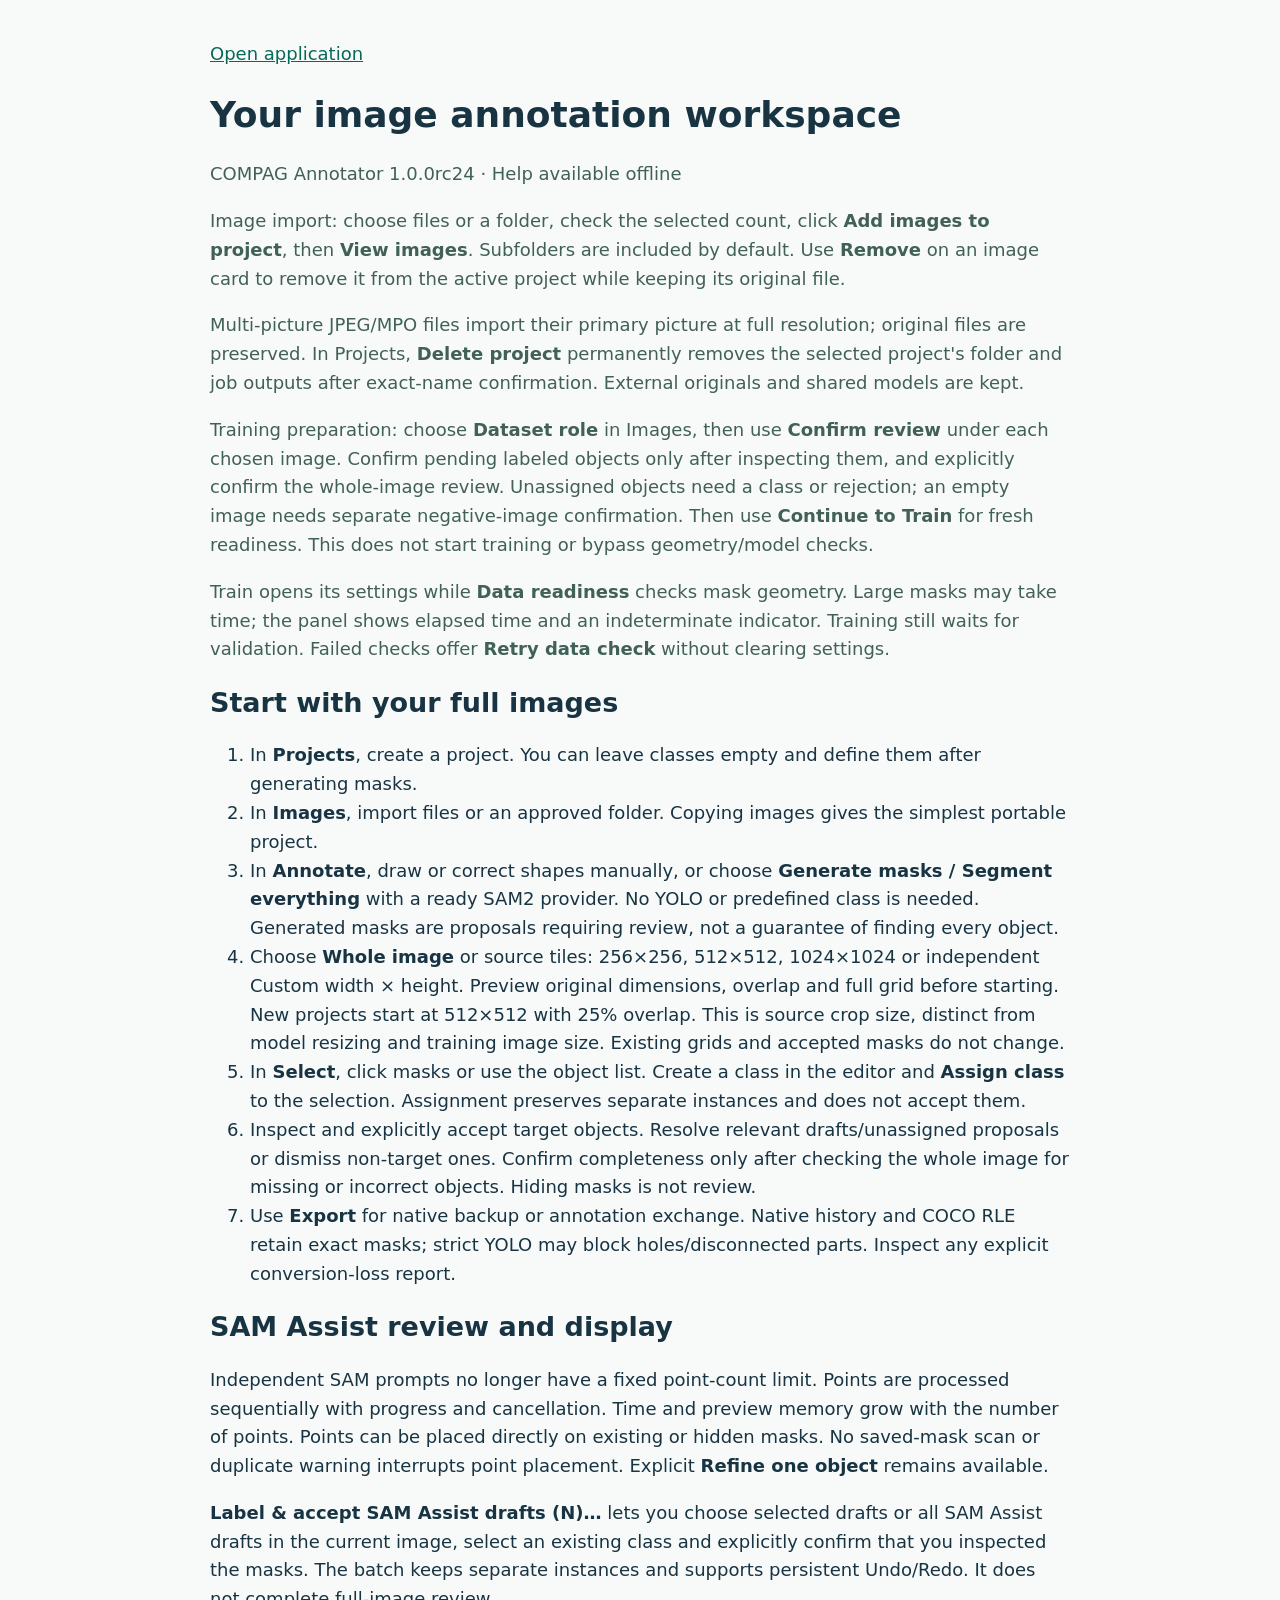
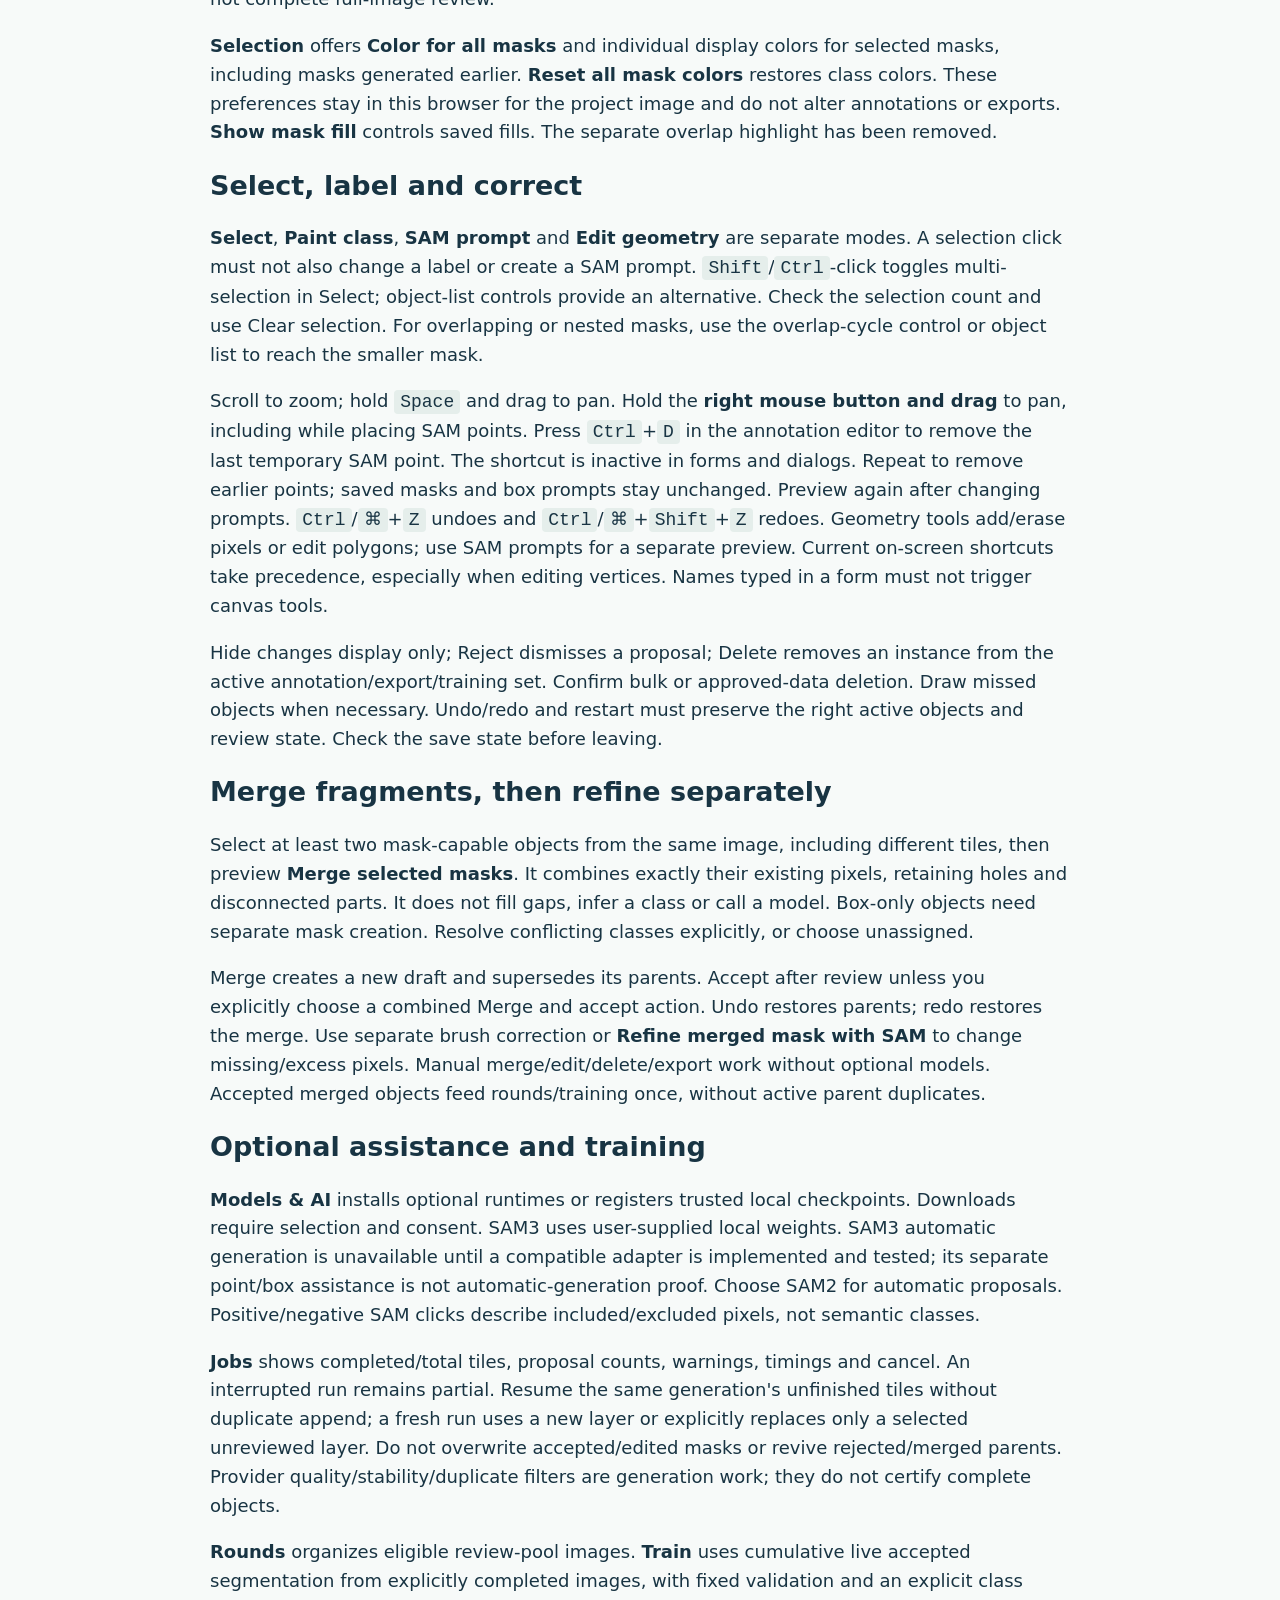
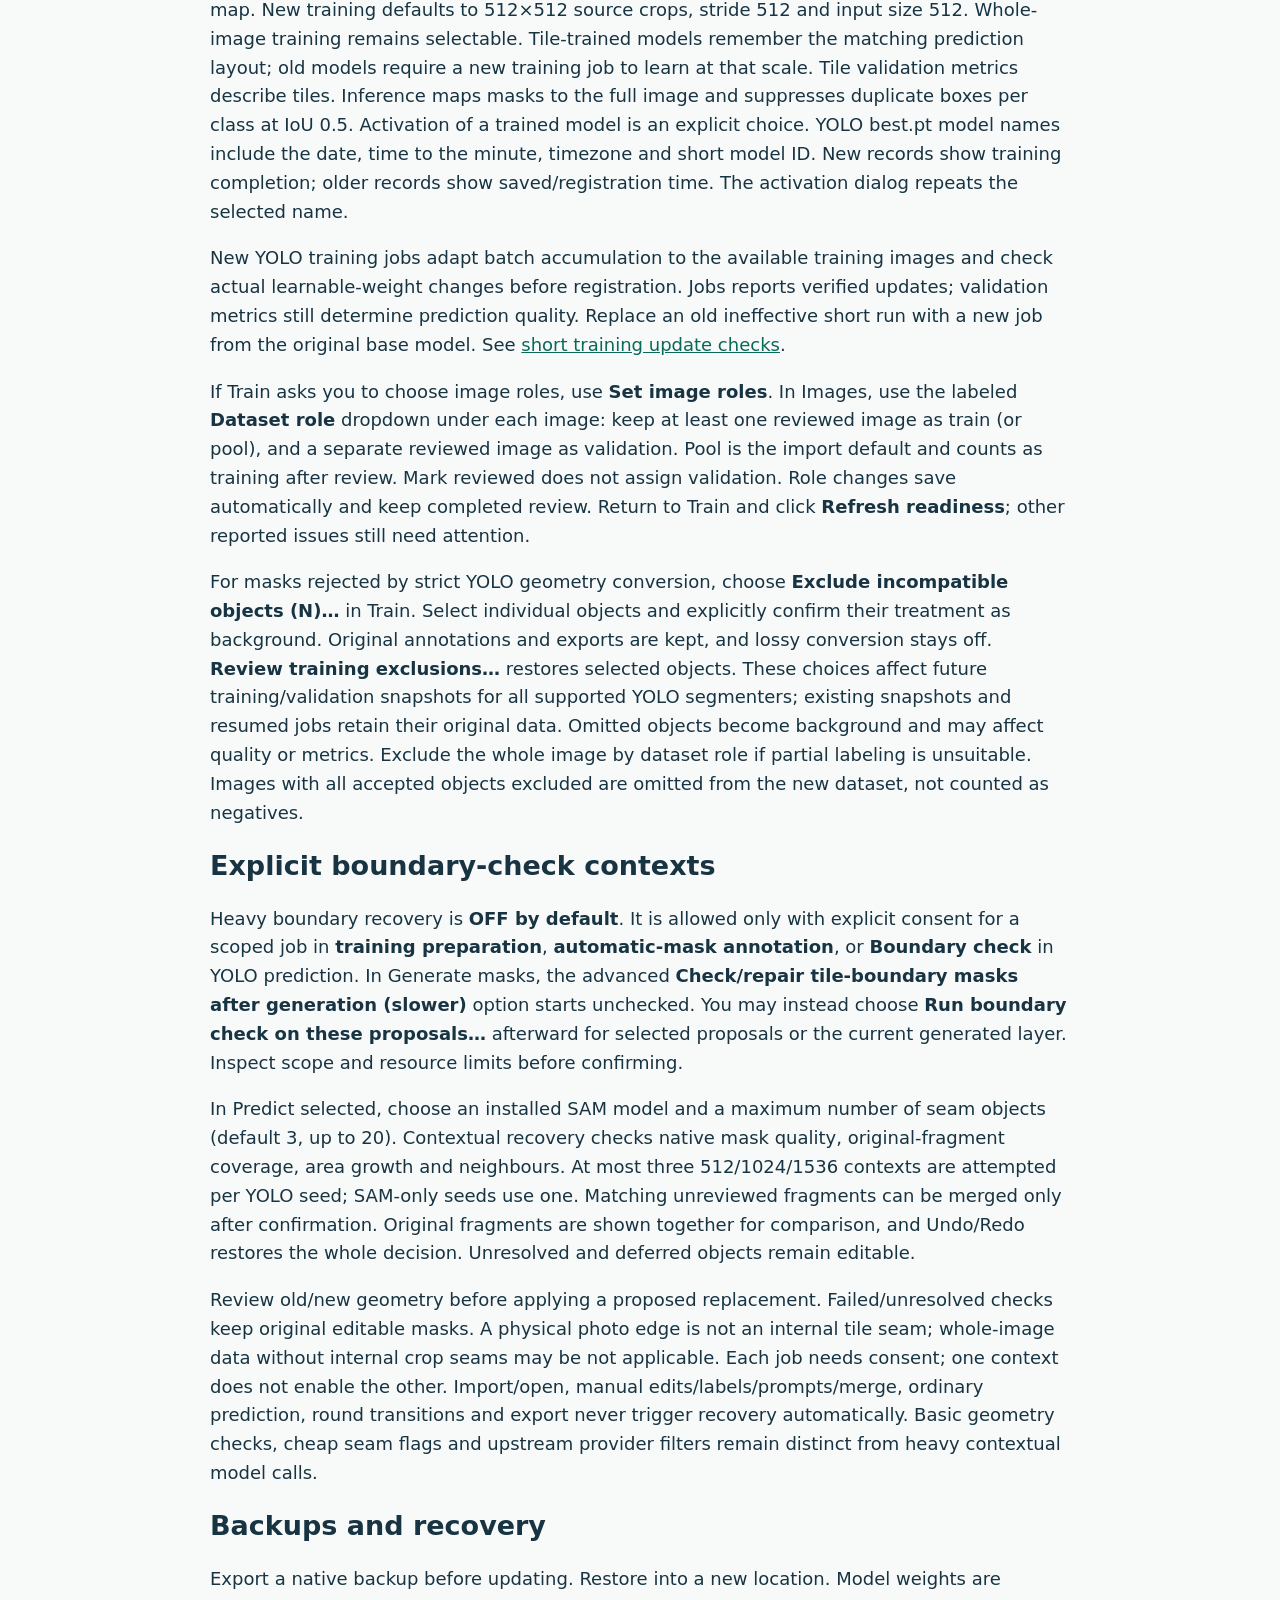
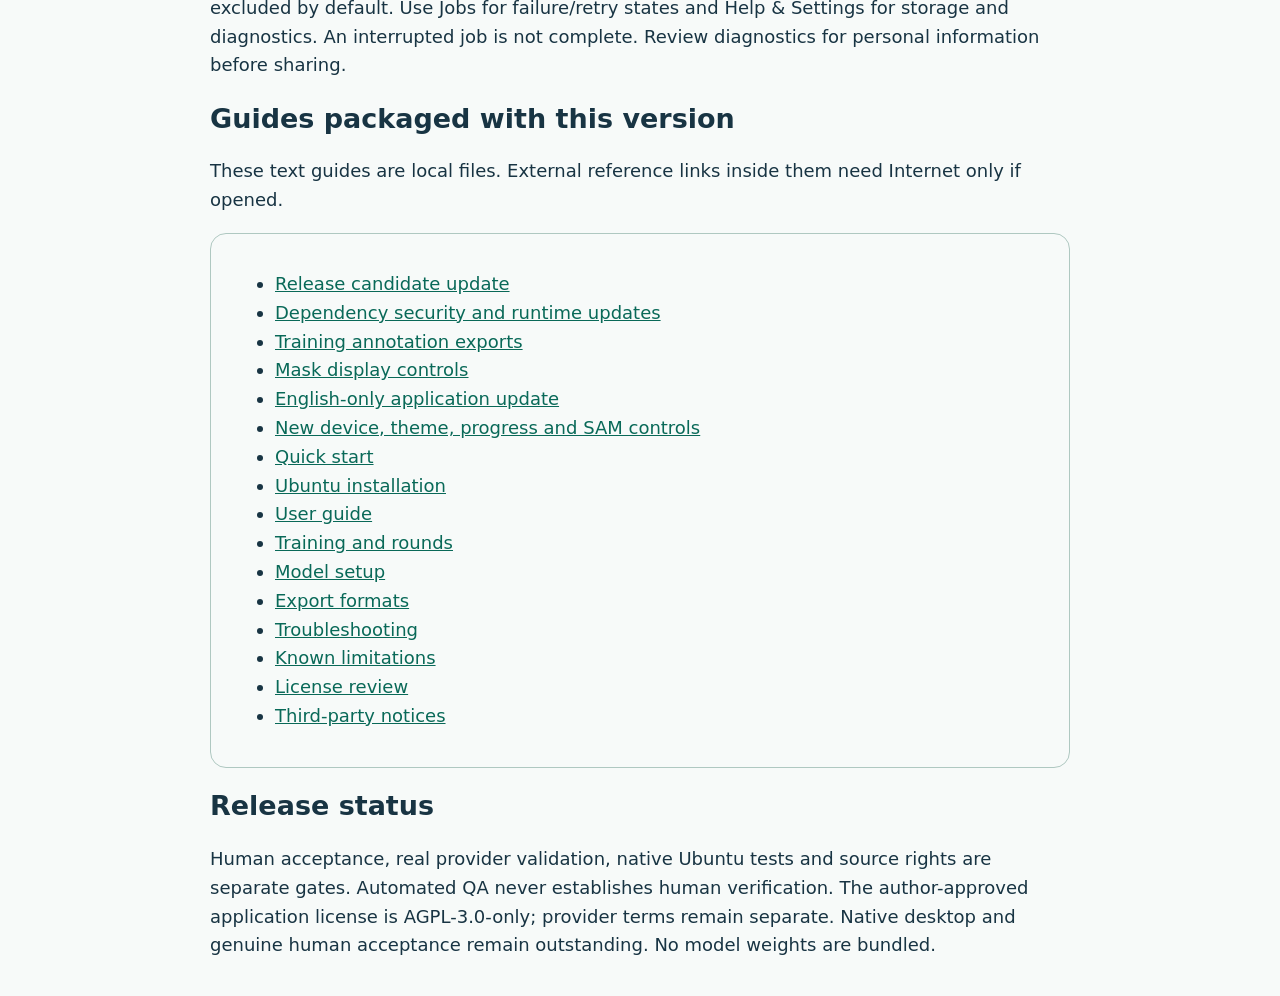
<file: src/compag_annotator/help/index.html>
<!doctype html>
<html lang="en">
<head><meta charset="utf-8"><meta name="viewport" content="width=device-width,initial-scale=1"><title>COMPAG Annotator · Offline help</title>
<style>body{font:18px/1.6 system-ui,sans-serif;max-width:860px;margin:40px auto;padding:0 24px;color:#183443;background:#f7faf9}a{color:#096958}h1,h2{line-height:1.2}nav{border:1px solid #afc8c1;border-radius:16px;padding:18px 24px}kbd{background:#e5eeeb;border-radius:4px;padding:2px 6px}table{border-collapse:collapse}td,th{border:1px solid #b8c7c3;padding:8px}header p{color:#416058}</style></head>
<body>
<header><a href="/">Open application</a><h1>Your image annotation workspace</h1><p>COMPAG Annotator 1.0.0rc24 · Help available offline</p><p>Image import: choose files or a folder, check the selected count, click <strong>Add images to project</strong>, then <strong>View images</strong>. Subfolders are included by default. Use <strong>Remove</strong> on an image card to remove it from the active project while keeping its original file.</p><p>Multi-picture JPEG/MPO files import their primary picture at full resolution; original files are preserved. In Projects, <strong>Delete project</strong> permanently removes the selected project's folder and job outputs after exact-name confirmation. External originals and shared models are kept.</p><p>Training preparation: choose <strong>Dataset role</strong> in Images, then use <strong>Confirm review</strong> under each chosen image. Confirm pending labeled objects only after inspecting them, and explicitly confirm the whole-image review. Unassigned objects need a class or rejection; an empty image needs separate negative-image confirmation. Then use <strong>Continue to Train</strong> for fresh readiness. This does not start training or bypass geometry/model checks.</p><p>Train opens its settings while <strong>Data readiness</strong> checks mask geometry. Large masks may take time; the panel shows elapsed time and an indeterminate indicator. Training still waits for validation. Failed checks offer <strong>Retry data check</strong> without clearing settings.</p></header>
<h2>Start with your full images</h2>
<ol><li>In <strong>Projects</strong>, create a project. You can leave classes empty and define them after generating masks.</li><li>In <strong>Images</strong>, import files or an approved folder. Copying images gives the simplest portable project.</li><li>In <strong>Annotate</strong>, draw or correct shapes manually, or choose <strong>Generate masks / Segment everything</strong> with a ready SAM2 provider. No YOLO or predefined class is needed. Generated masks are proposals requiring review, not a guarantee of finding every object.</li><li>Choose <strong>Whole image</strong> or source tiles: 256×256, 512×512, 1024×1024 or independent Custom width × height. Preview original dimensions, overlap and full grid before starting. New projects start at 512×512 with 25% overlap. This is source crop size, distinct from model resizing and training image size. Existing grids and accepted masks do not change.</li><li>In <strong>Select</strong>, click masks or use the object list. Create a class in the editor and <strong>Assign class</strong> to the selection. Assignment preserves separate instances and does not accept them.</li><li>Inspect and explicitly accept target objects. Resolve relevant drafts/unassigned proposals or dismiss non-target ones. Confirm completeness only after checking the whole image for missing or incorrect objects. Hiding masks is not review.</li><li>Use <strong>Export</strong> for native backup or annotation exchange. Native history and COCO RLE retain exact masks; strict YOLO may block holes/disconnected parts. Inspect any explicit conversion-loss report.</li></ol>
<h2>SAM Assist review and display</h2>
<p>Independent SAM prompts no longer have a fixed point-count limit. Points are processed sequentially with progress and cancellation. Time and preview memory grow with the number of points. Points can be placed directly on existing or hidden masks. No saved-mask scan or duplicate warning interrupts point placement. Explicit <strong>Refine one object</strong> remains available.</p>
<p><strong>Label &amp; accept SAM Assist drafts (N)…</strong> lets you choose selected drafts or all SAM Assist drafts in the current image, select an existing class and explicitly confirm that you inspected the masks. The batch keeps separate instances and supports persistent Undo/Redo. It does not complete full-image review.</p>
<p><strong>Selection</strong> offers <strong>Color for all masks</strong> and individual display colors for selected masks, including masks generated earlier. <strong>Reset all mask colors</strong> restores class colors. These preferences stay in this browser for the project image and do not alter annotations or exports. <strong>Show mask fill</strong> controls saved fills. The separate overlap highlight has been removed.</p>
<h2>Select, label and correct</h2>
<p><strong>Select</strong>, <strong>Paint class</strong>, <strong>SAM prompt</strong> and <strong>Edit geometry</strong> are separate modes. A selection click must not also change a label or create a SAM prompt. <kbd>Shift</kbd>/<kbd>Ctrl</kbd>-click toggles multi-selection in Select; object-list controls provide an alternative. Check the selection count and use Clear selection. For overlapping or nested masks, use the overlap-cycle control or object list to reach the smaller mask.</p>
<p>Scroll to zoom; hold <kbd>Space</kbd> and drag to pan. Hold the <strong>right mouse button and drag</strong> to pan, including while placing SAM points. Press <kbd>Ctrl</kbd>+<kbd>D</kbd> in the annotation editor to remove the last temporary SAM point. The shortcut is inactive in forms and dialogs. Repeat to remove earlier points; saved masks and box prompts stay unchanged. Preview again after changing prompts. <kbd>Ctrl</kbd>/<kbd>⌘</kbd>+<kbd>Z</kbd> undoes and <kbd>Ctrl</kbd>/<kbd>⌘</kbd>+<kbd>Shift</kbd>+<kbd>Z</kbd> redoes. Geometry tools add/erase pixels or edit polygons; use SAM prompts for a separate preview. Current on-screen shortcuts take precedence, especially when editing vertices. Names typed in a form must not trigger canvas tools.</p>
<p>Hide changes display only; Reject dismisses a proposal; Delete removes an instance from the active annotation/export/training set. Confirm bulk or approved-data deletion. Draw missed objects when necessary. Undo/redo and restart must preserve the right active objects and review state. Check the save state before leaving.</p>
<h2>Merge fragments, then refine separately</h2>
<p>Select at least two mask-capable objects from the same image, including different tiles, then preview <strong>Merge selected masks</strong>. It combines exactly their existing pixels, retaining holes and disconnected parts. It does not fill gaps, infer a class or call a model. Box-only objects need separate mask creation. Resolve conflicting classes explicitly, or choose unassigned.</p>
<p>Merge creates a new draft and supersedes its parents. Accept after review unless you explicitly choose a combined Merge and accept action. Undo restores parents; redo restores the merge. Use separate brush correction or <strong>Refine merged mask with SAM</strong> to change missing/excess pixels. Manual merge/edit/delete/export work without optional models. Accepted merged objects feed rounds/training once, without active parent duplicates.</p>
<h2>Optional assistance and training</h2>
<p><strong>Models &amp; AI</strong> installs optional runtimes or registers trusted local checkpoints. Downloads require selection and consent. SAM3 uses user-supplied local weights. SAM3 automatic generation is unavailable until a compatible adapter is implemented and tested; its separate point/box assistance is not automatic-generation proof. Choose SAM2 for automatic proposals. Positive/negative SAM clicks describe included/excluded pixels, not semantic classes.</p>
<p><strong>Jobs</strong> shows completed/total tiles, proposal counts, warnings, timings and cancel. An interrupted run remains partial. Resume the same generation's unfinished tiles without duplicate append; a fresh run uses a new layer or explicitly replaces only a selected unreviewed layer. Do not overwrite accepted/edited masks or revive rejected/merged parents. Provider quality/stability/duplicate filters are generation work; they do not certify complete objects.</p>
<p><strong>Rounds</strong> organizes eligible review-pool images. <strong>Train</strong> uses cumulative live accepted segmentation from explicitly completed images, with fixed validation and an explicit class map. New training defaults to 512×512 source crops, stride 512 and input size 512. Whole-image training remains selectable. Tile-trained models remember the matching prediction layout; old models require a new training job to learn at that scale. Tile validation metrics describe tiles. Inference maps masks to the full image and suppresses duplicate boxes per class at IoU 0.5. Activation of a trained model is an explicit choice. YOLO best.pt model names include the date, time to the minute, timezone and short model ID. New records show training completion; older records show saved/registration time. The activation dialog repeats the selected name.</p>
<p>New YOLO training jobs adapt batch accumulation to the available training images and check actual learnable-weight changes before registration. Jobs reports verified updates; validation metrics still determine prediction quality. Replace an old ineffective short run with a new job from the original base model. See <a href="YOLO_TRAINING_UPDATES.md">short training update checks</a>.</p>
<p>If Train asks you to choose image roles, use <strong>Set image roles</strong>. In Images, use the labeled <strong>Dataset role</strong> dropdown under each image: keep at least one reviewed image as train (or pool), and a separate reviewed image as validation. Pool is the import default and counts as training after review. Mark reviewed does not assign validation. Role changes save automatically and keep completed review. Return to Train and click <strong>Refresh readiness</strong>; other reported issues still need attention.</p>
<p>For masks rejected by strict YOLO geometry conversion, choose <strong>Exclude incompatible objects (N)…</strong> in Train. Select individual objects and explicitly confirm their treatment as background. Original annotations and exports are kept, and lossy conversion stays off. <strong>Review training exclusions…</strong> restores selected objects. These choices affect future training/validation snapshots for all supported YOLO segmenters; existing snapshots and resumed jobs retain their original data. Omitted objects become background and may affect quality or metrics. Exclude the whole image by dataset role if partial labeling is unsuitable. Images with all accepted objects excluded are omitted from the new dataset, not counted as negatives.</p>
<h2>Explicit boundary-check contexts</h2>
<p>Heavy boundary recovery is <strong>OFF by default</strong>. It is allowed only with explicit consent for a scoped job in <strong>training preparation</strong>, <strong>automatic-mask annotation</strong>, or <strong>Boundary check</strong> in YOLO prediction. In Generate masks, the advanced <strong>Check/repair tile-boundary masks after generation (slower)</strong> option starts unchecked. You may instead choose <strong>Run boundary check on these proposals…</strong> afterward for selected proposals or the current generated layer. Inspect scope and resource limits before confirming.</p>
<p>In Predict selected, choose an installed SAM model and a maximum number of seam objects (default 3, up to 20). Contextual recovery checks native mask quality, original-fragment coverage, area growth and neighbours. At most three 512/1024/1536 contexts are attempted per YOLO seed; SAM-only seeds use one. Matching unreviewed fragments can be merged only after confirmation. Original fragments are shown together for comparison, and Undo/Redo restores the whole decision. Unresolved and deferred objects remain editable.</p>
<p>Review old/new geometry before applying a proposed replacement. Failed/unresolved checks keep original editable masks. A physical photo edge is not an internal tile seam; whole-image data without internal crop seams may be not applicable. Each job needs consent; one context does not enable the other. Import/open, manual edits/labels/prompts/merge, ordinary prediction, round transitions and export never trigger recovery automatically. Basic geometry checks, cheap seam flags and upstream provider filters remain distinct from heavy contextual model calls.</p>
<h2>Backups and recovery</h2>
<p>Export a native backup before updating. Restore into a new location. Model weights are excluded by default. Use Jobs for failure/retry states and Help &amp; Settings for storage and diagnostics. An interrupted job is not complete. Review diagnostics for personal information before sharing.</p>
<h2>Guides packaged with this version</h2>
<p>These text guides are local files. External reference links inside them need Internet only if opened.</p>
<nav aria-label="Offline guides"><ul><li><a href="UPDATE_RC11_EN.md">Release candidate update</a></li><li><a href="DEPENDENCY_SECURITY.md">Dependency security and runtime updates</a></li><li><a href="UPDATE_RC10_EN.md">Training annotation exports</a></li><li><a href="UPDATE_RC9_EN.md">Mask display controls</a></li><li><a href="UPDATE_RC8_EN.md">English-only application update</a></li><li><a href="UPDATE_RC2_EN.md">New device, theme, progress and SAM controls</a></li><li><a href="QUICKSTART.md">Quick start</a></li><li><a href="INSTALL_UBUNTU.md">Ubuntu installation</a></li><li><a href="USER_GUIDE.md">User guide</a></li><li><a href="TRAINING_AND_ROUNDS.md">Training and rounds</a></li><li><a href="MODEL_SETUP.md">Model setup</a></li><li><a href="EXPORT_FORMATS.md">Export formats</a></li><li><a href="TROUBLESHOOTING.md">Troubleshooting</a></li><li><a href="KNOWN_LIMITATIONS.md">Known limitations</a></li><li><a href="LICENSE_REVIEW.md">License review</a></li><li><a href="THIRD_PARTY_NOTICES.md">Third-party notices</a></li></ul></nav>
<h2>Release status</h2>
<p>Human acceptance, real provider validation, native Ubuntu tests and source rights are separate gates. Automated QA never establishes human verification. The author-approved application license is AGPL-3.0-only; provider terms remain separate. Native desktop and genuine human acceptance remain outstanding. No model weights are bundled.</p>
</body></html>
</file>
